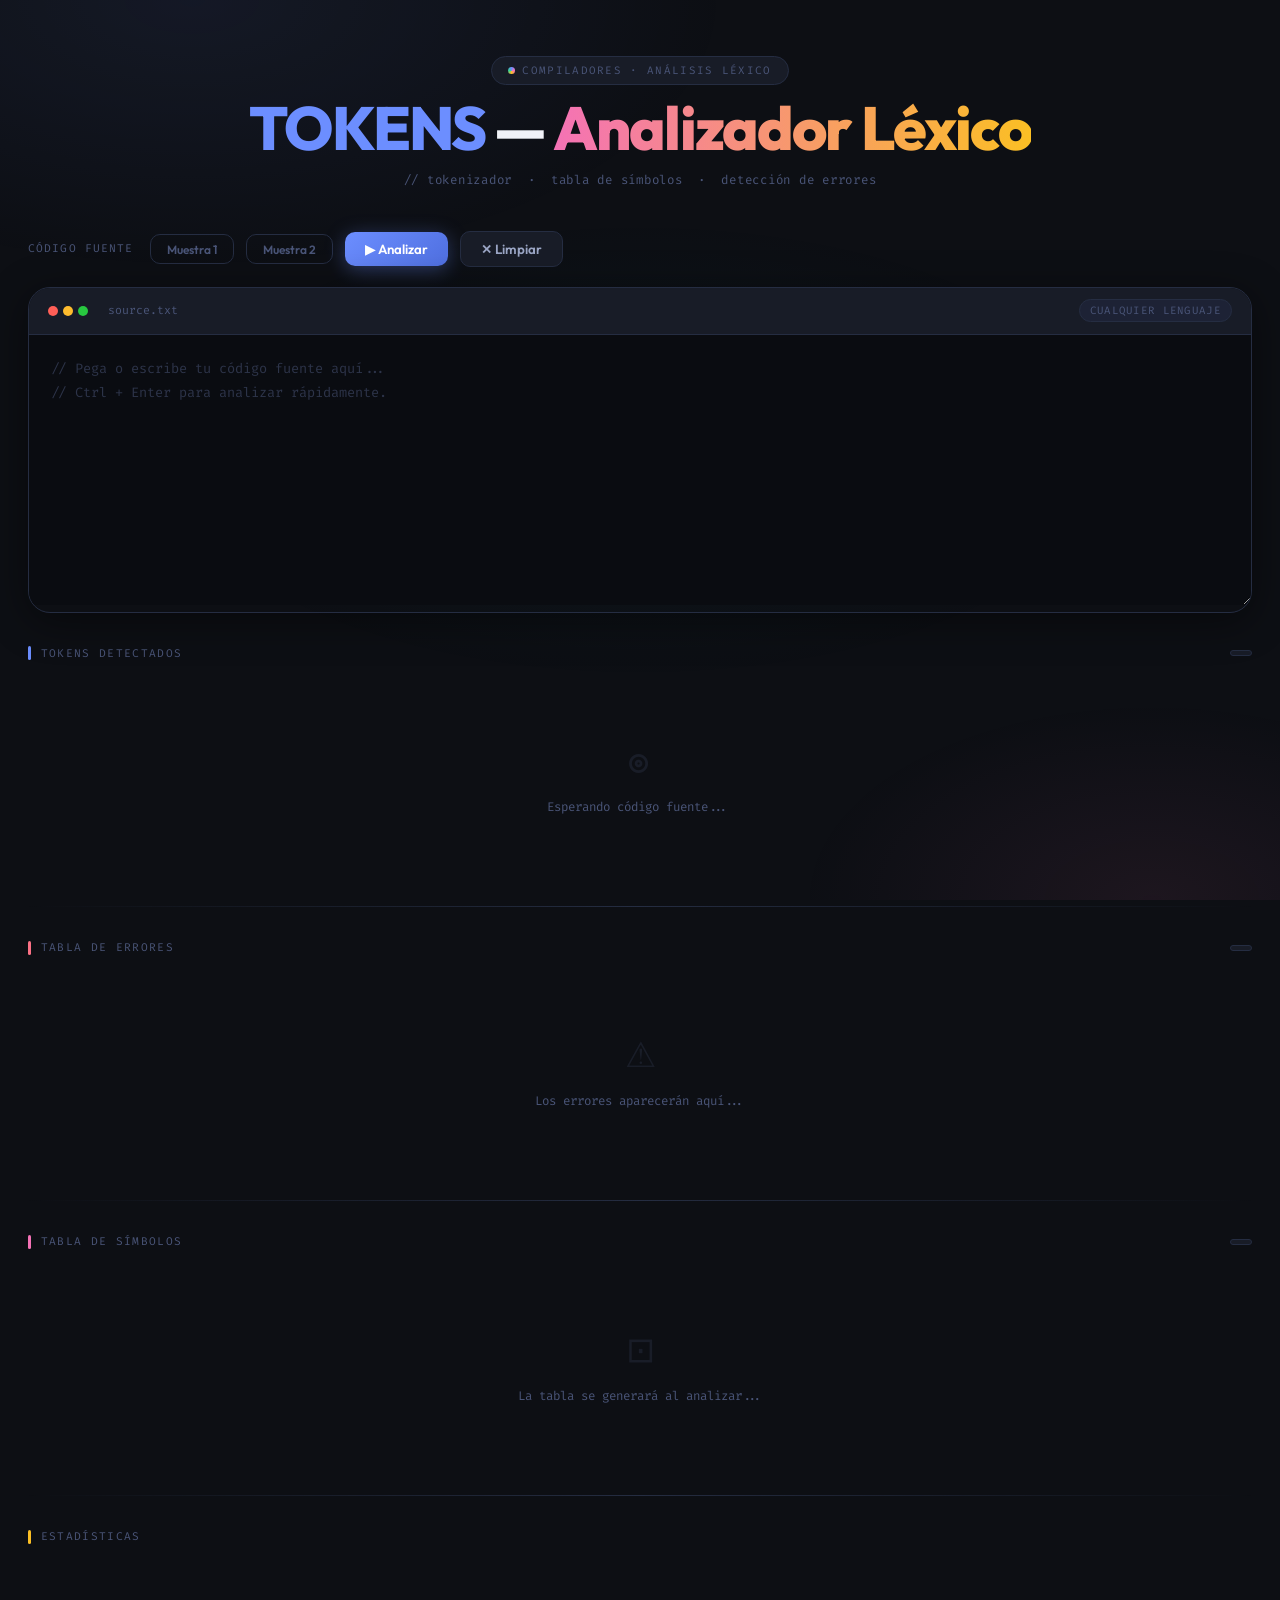
<file: index.html>
<!DOCTYPE html>
<html lang="es">
<head>
  <meta charset="UTF-8" />
  <meta name="viewport" content="width=device-width, initial-scale=1.0" />
  <title>Analizador Léxico — TOKENS</title>
  <link rel="preconnect" href="https://fonts.googleapis.com" />
  <link rel="preconnect" href="https://fonts.gstatic.com" crossorigin />
  <link href="https://fonts.googleapis.com/css2?family=Outfit:wght@300;400;500;600;700;800&family=Fira+Code:wght@300;400;500;600&display=swap" rel="stylesheet" />
  <link rel="stylesheet" href="css/styles.css" />
</head>
<body>

<div class="wrap">

  <header class="hdr">
    <div class="hdr-tag">
      <span class="hdr-tag-dot"></span>
      Compiladores · Análisis Léxico
    </div>
    <h1 class="hdr-title">
      <span class="word-1">TOKENS</span>
      <span class="word-2"> —</span>
      <span class="word-3"> Analizador Léxico</span>
    </h1>
    <p class="hdr-sub">// tokenizador &nbsp;·&nbsp; tabla de símbolos &nbsp;·&nbsp; detección de errores</p>
  </header>

  <div class="action-bar">
    <span class="action-bar-title">Código fuente</span>
    <button class="btn btn-sample" onclick="loadSample(1)">Muestra 1</button>
    <button class="btn btn-sample" onclick="loadSample(2)">Muestra 2</button>
    <button class="btn btn-run" onclick="analyze()">▶ Analizar</button>
    <button class="btn btn-clear" onclick="clearAll()">✕ Limpiar</button>
  </div>

  <div class="editor-wrap">
    <div class="editor-topbar">
      <div class="mac-dots">
        <div class="mac-dot" style="background:#ff5f57;"></div>
        <div class="mac-dot" style="background:#febc2e;"></div>
        <div class="mac-dot" style="background:#28c840;"></div>
      </div>
      <span style="font-family:var(--f-code);font-size:.72rem;color:var(--tx-muted);margin-left:.5rem;">source.txt</span>
      <span class="editor-lang">cualquier lenguaje</span>
    </div>
    <textarea
      id="codeInput"
      class="code-area"
      spellcheck="false"
      placeholder="// Pega o escribe tu código fuente aquí...
// Ctrl + Enter para analizar rápidamente."
    ></textarea>
  </div>

  <div class="results-section">
    <div class="section-label label-tokens">
      Tokens detectados
      <span id="tokCount" class="section-count"></span>
    </div>
    <div id="tokensGrid" class="tokens-grid">
      <div class="empty" style="grid-column:1/-1">
        <span class="empty-icon">◎</span>
        <span>Esperando código fuente...</span>
      </div>
    </div>
  </div>

  <div class="divider"></div>

  <div class="results-section">
    <div class="section-label label-errors">
      Tabla de Errores
      <span id="errCount" class="section-count"></span>
    </div>
    <div id="errWrap">
      <div class="empty">
        <span class="empty-icon">⚠</span>
        <span>Los errores aparecerán aquí...</span>
      </div>
    </div>
  </div>

  <div class="divider"></div>

  <div class="results-section">
    <div class="section-label label-symbols">
      Tabla de Símbolos
      <span id="symCount" class="section-count"></span>
    </div>
    <div id="symWrap">
      <div class="empty">
        <span class="empty-icon">⊡</span>
        <span>La tabla se generará al analizar...</span>
      </div>
    </div>
  </div>

  <div class="divider"></div>

  <div class="results-section">
    <div class="section-label label-stats">Estadísticas</div>
    <div id="statsWrap"></div>
  </div>

</div>

<!-- Orden importa: constants → lexer → render → app -->
<script src="js/constants.js"></script>
<script src="js/lexer.js"></script>
<script src="js/render.js"></script>
<script src="js/app.js"></script>
</body>
</html>
</file>
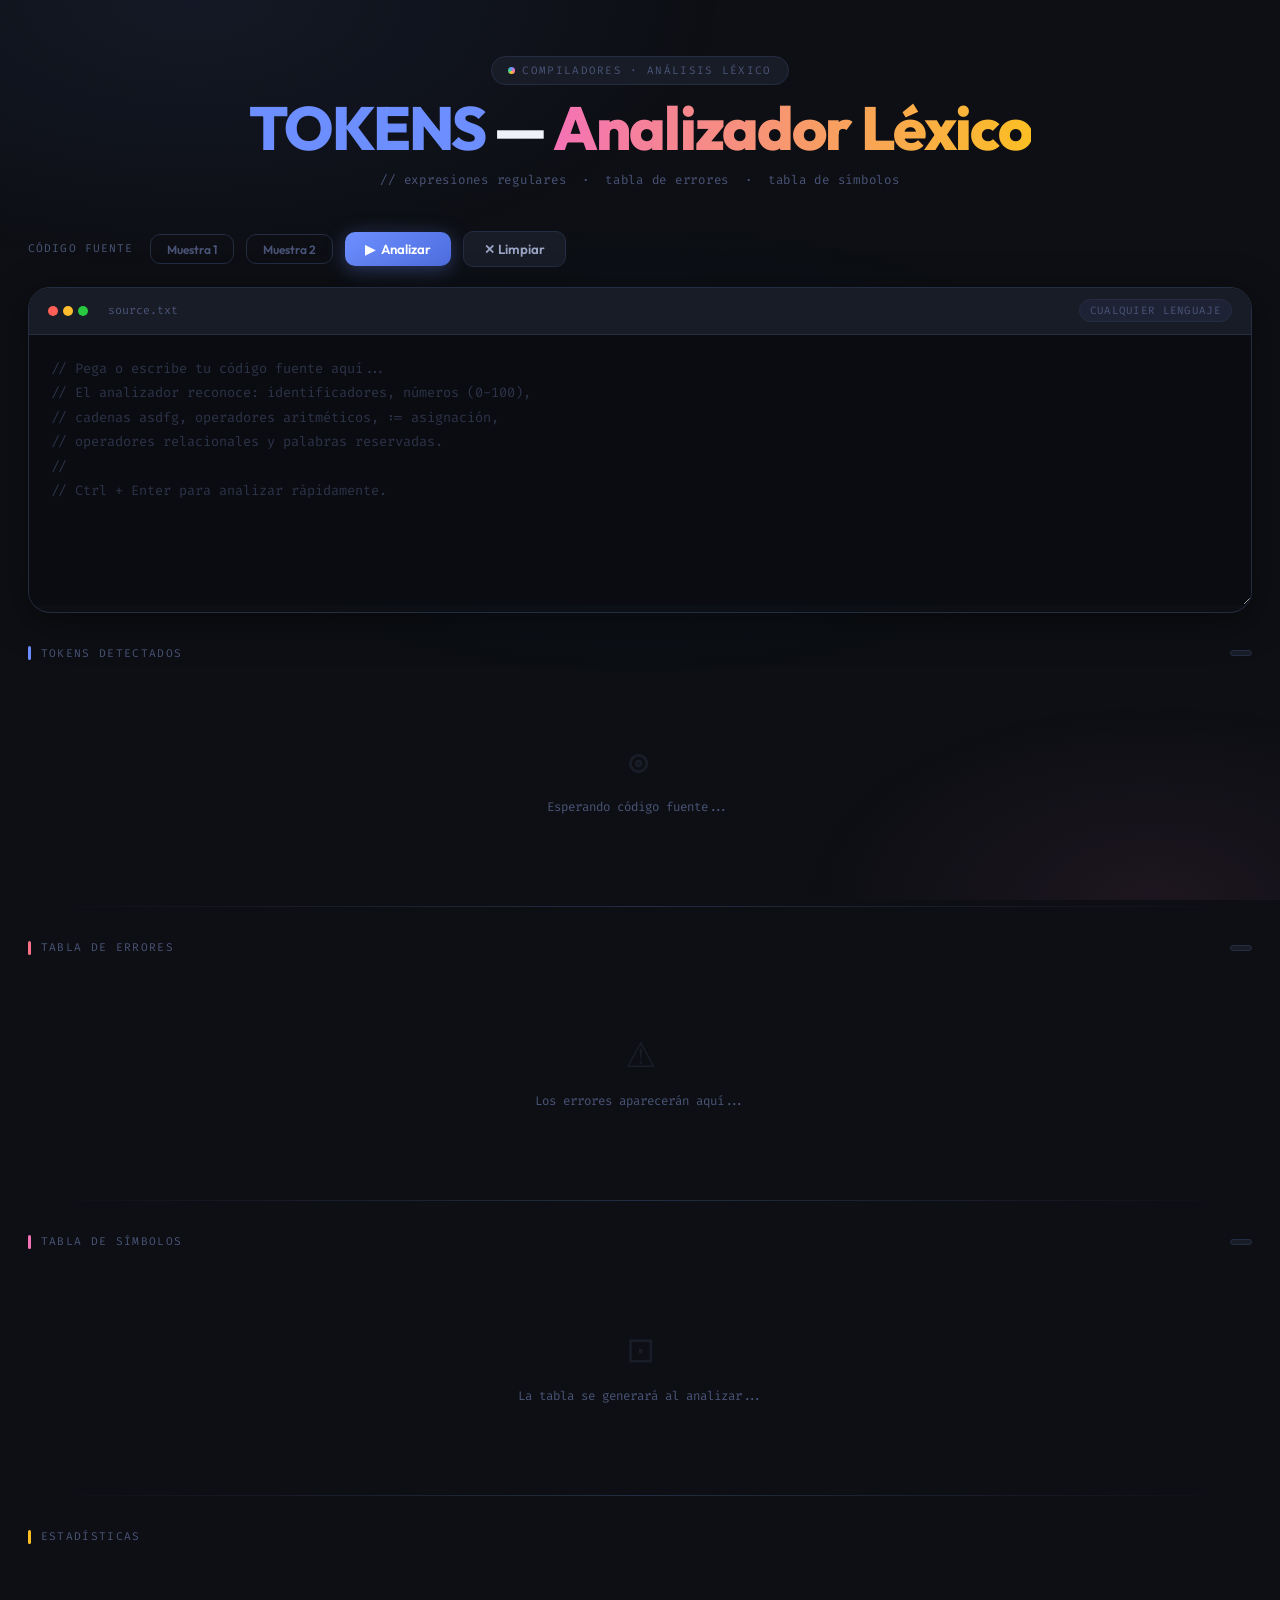
<file: html/index.html>
<!DOCTYPE html>
<html lang="es">
<head>
  <meta charset="UTF-8" />
  <meta name="viewport" content="width=device-width, initial-scale=1.0" />
  <title>Analizador Léxico — TOKENS</title>
  <link rel="preconnect" href="https://fonts.googleapis.com" />
  <link rel="preconnect" href="https://fonts.gstatic.com" crossorigin />
  <link href="https://fonts.googleapis.com/css2?family=Outfit:wght@300;400;500;600;700;800&family=Fira+Code:wght@300;400;500;600&display=swap" rel="stylesheet" />
  <link rel="stylesheet" href="/css/styles.css" />
</head>
<body>

<div class="wrap">

  <!-- ══ HEADER ══════════════════════════════════════════ -->
  <header class="hdr">
    <div class="hdr-tag">
      <span class="hdr-tag-dot"></span>
      Compiladores · Análisis Léxico
    </div>
    <h1 class="hdr-title">
      <span class="word-1">TOKENS</span>
      <span class="word-2"> —</span>
      <span class="word-3"> Analizador Léxico</span>
    </h1>
    <p class="hdr-sub">// expresiones regulares &nbsp;·&nbsp; tabla de errores &nbsp;·&nbsp; tabla de símbolos</p>
  </header>

  <!-- ══ EDITOR ═══════════════════════════════════════════ -->
  <div class="action-bar">
    <span class="action-bar-title">Código fuente</span>
    <button class="btn btn-sample" onclick="loadSample(1)">Muestra 1</button>
    <button class="btn btn-sample" onclick="loadSample(2)">Muestra 2</button>
    <button class="btn btn-run"   onclick="analyze()">▶ &nbsp;Analizar</button>
    <button class="btn btn-clear" onclick="clearAll()">✕ Limpiar</button>
  </div>

  <div class="editor-wrap">
    <div class="editor-topbar">
      <div class="mac-dots">
        <div class="mac-dot" style="background:#ff5f57;"></div>
        <div class="mac-dot" style="background:#febc2e;"></div>
        <div class="mac-dot" style="background:#28c840;"></div>
      </div>
      <span style="font-family:var(--f-code);font-size:.72rem;color:var(--tx-muted);margin-left:.5rem;">
        source.txt
      </span>
      <span class="editor-lang">cualquier lenguaje</span>
    </div>
    <textarea
      id="codeInput"
      class="code-area"
      spellcheck="false"
      placeholder="// Pega o escribe tu código fuente aquí...
// El analizador reconoce: identificadores, números (0-100),
// cadenas asdfg, operadores aritméticos, := asignación,
// operadores relacionales y palabras reservadas.
//
// Ctrl + Enter para analizar rápidamente."
    ></textarea>
  </div>

  <!-- ══ TOKENS ════════════════════════════════════════════ -->
  <div class="results-section">
    <div class="section-label label-tokens">
      Tokens detectados
      <span id="tokCount" class="section-count"></span>
    </div>
    <div id="tokensGrid" class="tokens-grid">
      <div class="empty" style="grid-column:1/-1">
        <span class="empty-icon">◎</span>
        <span>Esperando código fuente...</span>
      </div>
    </div>
  </div>

  <div class="divider"></div>

  <!-- ══ TABLA DE ERRORES ══════════════════════════════════ -->
  <div class="results-section">
    <div class="section-label label-errors">
      Tabla de Errores
      <span id="errCount" class="section-count"></span>
    </div>
    <div id="errWrap">
      <div class="empty">
        <span class="empty-icon">⚠</span>
        <span>Los errores aparecerán aquí...</span>
      </div>
    </div>
  </div>

  <div class="divider"></div>

  <!-- ══ TABLA DE SÍMBOLOS ═════════════════════════════════ -->
  <div class="results-section">
    <div class="section-label label-symbols">
      Tabla de Símbolos
      <span id="symCount" class="section-count"></span>
    </div>
    <div id="symWrap">
      <div class="empty">
        <span class="empty-icon">⊡</span>
        <span>La tabla se generará al analizar...</span>
      </div>
    </div>
  </div>

  <div class="divider"></div>

  <!-- ══ ESTADÍSTICAS ══════════════════════════════════════ -->
  <div class="results-section">
    <div class="section-label label-stats">Estadísticas</div>
    <div id="statsWrap"></div>
  </div>

</div><!-- /wrap -->

  <!-- Orden de carga importante: constants → lexer → render → app -->
  <script src="/js/constants.js"></script>
  <script src="/js/lexer.js"></script>
  <script src="/js/render.js"></script>
  <script src="/js/app.js"></script>
</body>
</html>
</file>
<file: css/styles.css>
@import url('https://fonts.googleapis.com/css2?family=Outfit:wght@300;400;500;600;700;800&family=Fira+Code:wght@300;400;500;600&display=swap');

:root {
  --bg:        #0d0f14;
  --s1:        #13161e;
  --s2:        #181c27;
  --s3:        #1d2235;
  --border:    #252d42;
  --border2:   rgba(255,255,255,0.05);
  --indigo:    #6c8eff;
  --violet:    #a78bfa;
  --fuchsia:   #f472b6;
  --amber:     #fbbf24;
  --emerald:   #34d399;
  --cyan:      #22d3ee;
  --coral:     #fb7185;
  --lime:      #a3e635;
  --t-kw:      var(--violet);
  --t-id:      var(--indigo);
  --t-num:     var(--emerald);
  --t-str:     var(--amber);
  --t-arith:   var(--fuchsia);
  --t-assign:  var(--fuchsia);
  --t-rel:     var(--cyan);
  --t-err:     var(--coral);
  --f-ui:      'Outfit', sans-serif;
  --f-code:    'Fira Code', monospace;
  --tx:        #f0f2f8;
  --tx-soft:   #9aa5c4;
  --tx-muted:  #4a5578;
  --r:         10px;
  --r-lg:      16px;
  --r-xl:      22px;
  --r-full:    999px;
}

*, *::before, *::after { margin:0; padding:0; box-sizing:border-box; }
html { scroll-behavior:smooth; }

body {
  background: var(--bg);
  color: var(--tx);
  font-family: var(--f-ui);
  font-size: 15px;
  line-height: 1.6;
  min-height: 100vh;
  overflow-x: hidden;
}

body::before {
  content: '';
  position: fixed; inset: 0;
  background:
    radial-gradient(ellipse 70% 50% at 15% 0%,   rgba(108,142,255,.08) 0%, transparent 60%),
    radial-gradient(ellipse 50% 40% at 90% 100%,  rgba(244,114,182,.07) 0%, transparent 55%),
    radial-gradient(ellipse 60% 40% at 50% 50%,   rgba(34,211,238,.04)  0%, transparent 65%);
  pointer-events: none;
  z-index: 0;
}

.wrap {
  position: relative;
  z-index: 1;
  max-width: 1380px;
  margin: 0 auto;
  padding: 0 1.75rem 5rem;
}

.hdr {
  padding: 3.5rem 0 2.5rem;
  display: flex;
  flex-direction: column;
  align-items: center;
  text-align: center;
  gap: .6rem;
}

.hdr-tag {
  display: inline-flex;
  align-items: center;
  gap: 7px;
  background: var(--s2);
  border: 1px solid var(--border);
  border-radius: var(--r-full);
  padding: 5px 16px;
  font-family: var(--f-code);
  font-size: .68rem;
  color: var(--tx-muted);
  letter-spacing: .12em;
  text-transform: uppercase;
}

.hdr-tag-dot {
  width: 7px; height: 7px;
  border-radius: 50%;
  background: conic-gradient(var(--indigo), var(--fuchsia), var(--amber), var(--emerald), var(--indigo));
  animation: spin 4s linear infinite;
}

@keyframes spin { to { transform: rotate(360deg); } }

.hdr-title {
  font-size: clamp(2.4rem, 5.5vw, 3.8rem);
  font-weight: 800;
  letter-spacing: -.03em;
  line-height: 1.1;
}

.hdr-title .word-1 { color: var(--indigo); }
.hdr-title .word-2 { color: var(--tx); }
.hdr-title .word-3 {
  background: linear-gradient(90deg, var(--fuchsia), var(--amber));
  -webkit-background-clip: text;
  -webkit-text-fill-color: transparent;
  background-clip: text;
}

.hdr-sub {
  font-family: var(--f-code);
  font-size: .78rem;
  color: var(--tx-muted);
  letter-spacing: .06em;
}

.action-bar {
  display: flex;
  align-items: center;
  gap: .75rem;
  margin-bottom: 1.25rem;
  flex-wrap: wrap;
}

.action-bar-title {
  font-family: var(--f-code);
  font-size: .7rem;
  color: var(--tx-muted);
  letter-spacing: .1em;
  text-transform: uppercase;
  margin-right: .25rem;
}

.btn {
  display: inline-flex;
  align-items: center;
  gap: 6px;
  padding: .55rem 1.25rem;
  border: none;
  border-radius: var(--r);
  font-family: var(--f-ui);
  font-weight: 600;
  font-size: .83rem;
  cursor: pointer;
  transition: all .18s ease;
  white-space: nowrap;
}

.btn-run {
  background: linear-gradient(135deg, var(--indigo), #4f6fe0);
  color: #fff;
  box-shadow: 0 4px 20px rgba(108,142,255,.35);
}
.btn-run:hover  { transform: translateY(-2px); box-shadow: 0 6px 28px rgba(108,142,255,.5); }
.btn-run:active { transform: translateY(0); }

.btn-clear {
  background: var(--s2);
  color: var(--tx-soft);
  border: 1px solid var(--border);
}
.btn-clear:hover { background: var(--s3); color: var(--tx); }

.btn-sample {
  background: transparent;
  color: var(--tx-muted);
  border: 1px solid var(--border);
  font-size: .75rem;
  padding: .42rem 1rem;
}
.btn-sample:hover { border-color: var(--indigo); color: var(--indigo); }

.editor-wrap {
  position: relative;
  border-radius: var(--r-xl);
  border: 1px solid var(--border);
  overflow: hidden;
  box-shadow: 0 8px 40px rgba(0,0,0,.45);
}

.editor-topbar {
  background: var(--s2);
  border-bottom: 1px solid var(--border);
  padding: .7rem 1.2rem;
  display: flex;
  align-items: center;
  gap: .75rem;
}

.mac-dots { display:flex; gap:5px; }
.mac-dot  { width:10px; height:10px; border-radius:50%; }

.editor-lang {
  font-family: var(--f-code);
  font-size: .67rem;
  color: var(--tx-muted);
  letter-spacing: .12em;
  text-transform: uppercase;
  margin-left: auto;
  background: var(--s3);
  border: 1px solid var(--border);
  border-radius: var(--r-full);
  padding: 2px 10px;
}

.code-area {
  width: 100%;
  min-height: 270px;
  background: #0a0c11;
  border: none;
  color: var(--tx);
  font-family: var(--f-code);
  font-size: .85rem;
  line-height: 1.8;
  padding: 1.4rem;
  resize: vertical;
  outline: none;
  tab-size: 2;
  caret-color: var(--indigo);
}
.code-area::placeholder { color: var(--tx-muted); opacity: .55; }

.results-section { margin-top: 2rem; }

.section-label {
  display: flex;
  align-items: center;
  gap: .6rem;
  font-family: var(--f-code);
  font-size: .7rem;
  color: var(--tx-muted);
  letter-spacing: .12em;
  text-transform: uppercase;
  margin-bottom: .9rem;
}

.section-label::before {
  content: '';
  display: block;
  width: 3px;
  height: 14px;
  border-radius: 2px;
}

.label-tokens::before  { background: var(--indigo); }
.label-errors::before  { background: var(--coral); }
.label-symbols::before { background: var(--fuchsia); }
.label-stats::before   { background: var(--amber); }

.section-count {
  margin-left: auto;
  background: var(--s2);
  border: 1px solid var(--border);
  border-radius: var(--r-full);
  padding: 2px 10px;
  font-size: .68rem;
}

.tokens-grid {
  display: grid;
  grid-template-columns: repeat(auto-fill, minmax(310px, 1fr));
  gap: .5rem;
  max-height: 480px;
  overflow-y: auto;
  padding-right: .25rem;
}

.tok-card {
  background: var(--s1);
  border: 1px solid var(--border2);
  border-radius: var(--r);
  padding: .6rem .9rem;
  display: flex;
  align-items: center;
  gap: .7rem;
  transition: background .15s, border-color .15s;
  animation: card-in .2s ease both;
  flex-wrap: wrap;
}

@keyframes card-in {
  from { opacity:0; transform:translateY(6px); }
  to   { opacity:1; transform:translateY(0); }
}

.tok-card:hover { background: var(--s2); border-color: var(--border); }

.tok-index {
  font-family: var(--f-code);
  font-size: .65rem;
  color: var(--tx-muted);
  min-width: 22px;
  text-align: right;
}

.tok-pill {
  font-family: var(--f-code);
  font-size: .63rem;
  font-weight: 500;
  padding: 3px 9px;
  border-radius: var(--r-full);
  white-space: nowrap;
  min-width: 118px;
  text-align: center;
  letter-spacing: .04em;
}

.pill-kw     { background:rgba(167,139,250,.14); color:var(--t-kw);    border:1px solid rgba(167,139,250,.25); }
.pill-id     { background:rgba(108,142,255,.12); color:var(--t-id);    border:1px solid rgba(108,142,255,.22); }
.pill-num    { background:rgba(52,211,153,.12);  color:var(--t-num);   border:1px solid rgba(52,211,153,.22);  }
.pill-str    { background:rgba(251,191,36,.12);  color:var(--t-str);   border:1px solid rgba(251,191,36,.22);  }
.pill-arith  { background:rgba(244,114,182,.12); color:var(--t-arith); border:1px solid rgba(244,114,182,.22); }
.pill-assign { background:rgba(244,114,182,.12); color:var(--t-assign);border:1px solid rgba(244,114,182,.22); }
.pill-rel    { background:rgba(34,211,238,.10);  color:var(--t-rel);   border:1px solid rgba(34,211,238,.20);  }
.pill-err    { background:rgba(251,113,133,.12); color:var(--t-err);   border:1px solid rgba(251,113,133,.28); }

.tok-value {
  font-family: var(--f-code);
  font-size: .83rem;
  color: var(--tx);
  flex: 1;
  overflow: hidden;
  text-overflow: ellipsis;
  white-space: nowrap;
}

.tok-line {
  font-family: var(--f-code);
  font-size: .62rem;
  color: var(--tx-muted);
  margin-left: auto;
}

.tok-err-msg {
  font-family: var(--f-code);
  font-size: .68rem;
  color: var(--t-err);
  opacity: .85;
  width: 100%;
}

.sym-wrap {
  background: var(--s1);
  border: 1px solid var(--border);
  border-radius: var(--r-xl);
  overflow: hidden;
}

.sym-table {
  width: 100%;
  border-collapse: collapse;
  font-family: var(--f-code);
  font-size: .78rem;
}

.sym-table th {
  background: var(--s2);
  color: var(--tx-muted);
  font-size: .65rem;
  font-weight: 500;
  letter-spacing: .1em;
  text-transform: uppercase;
  padding: .75rem 1.1rem;
  text-align: left;
  border-bottom: 1px solid var(--border);
  white-space: nowrap;
}

.sym-table td {
  padding: .55rem 1.1rem;
  border-bottom: 1px solid var(--border2);
  color: var(--tx-soft);
  transition: background .12s;
}

.sym-table tr:hover td { background: var(--s2); }
.sym-table tr:last-child td { border-bottom: none; }

.td-kw     { color: var(--t-kw)    !important; }
.td-id     { color: var(--t-id)    !important; }
.td-num    { color: var(--t-num)   !important; }
.td-str    { color: var(--t-str)   !important; }
.td-arith  { color: var(--t-arith) !important; }
.td-rel    { color: var(--t-rel)   !important; }
.td-err    { color: var(--t-err)   !important; }

.occ {
  display: inline-flex;
  align-items: center;
  justify-content: center;
  min-width: 26px;
  height: 20px;
  background: var(--s3);
  border: 1px solid var(--border);
  border-radius: var(--r-full);
  font-size: .68rem;
  color: var(--tx-muted);
  padding: 0 7px;
}

.stats-row {
  display: flex;
  flex-wrap: wrap;
  gap: .75rem;
}

.stat-card {
  flex: 1;
  min-width: 110px;
  background: var(--s1);
  border: 1px solid var(--border);
  border-radius: var(--r-lg);
  padding: 1rem 1.25rem;
  position: relative;
  overflow: hidden;
}

.stat-card::after {
  content: '';
  position: absolute;
  bottom: 0; left: 0; right: 0;
  height: 3px;
  border-radius: 0 0 var(--r-lg) var(--r-lg);
}

.stat-total::after { background: linear-gradient(90deg, var(--indigo), var(--cyan)); }
.stat-kw::after    { background: var(--t-kw); }
.stat-id::after    { background: var(--t-id); }
.stat-num::after   { background: var(--t-num); }
.stat-str::after   { background: var(--t-str); }
.stat-ops::after   { background: var(--t-arith); }
.stat-err::after   { background: var(--t-err); }

.stat-n {
  font-family: var(--f-code);
  font-size: 1.9rem;
  font-weight: 600;
  line-height: 1;
  margin-bottom: .3rem;
}

.stat-lbl {
  font-size: .68rem;
  color: var(--tx-muted);
  text-transform: uppercase;
  letter-spacing: .08em;
}

.err-type-badge {
  font-family: var(--f-code);
  font-size: .72rem;
  font-weight: 500;
  letter-spacing: .04em;
}

.err-ok {
  display: flex;
  align-items: center;
  gap: .6rem;
  padding: 1rem 1.25rem;
  background: rgba(52,211,153,.06);
  border: 1px solid rgba(52,211,153,.2);
  border-radius: var(--r);
  font-family: var(--f-code);
  font-size: .82rem;
  color: var(--emerald);
}

.empty {
  display: flex;
  flex-direction: column;
  align-items: center;
  justify-content: center;
  gap: .55rem;
  padding: 3.5rem 1rem;
  color: var(--tx-muted);
  font-family: var(--f-code);
  font-size: .78rem;
}

.empty-icon { font-size: 2.2rem; opacity: .2; }

.divider {
  height: 1px;
  background: linear-gradient(90deg, transparent, var(--border), transparent);
  margin: 2rem 0;
}

::-webkit-scrollbar              { width:5px; height:5px; }
::-webkit-scrollbar-track        { background:transparent; }
::-webkit-scrollbar-thumb        { background:var(--border); border-radius:4px; }
::-webkit-scrollbar-thumb:hover  { background:var(--tx-muted); }

@media (max-width: 640px) {
  .hdr-title { font-size: 2rem; }
  .tokens-grid { grid-template-columns: 1fr; }
  .stats-row { gap: .5rem; }
  .stat-card { min-width: 90px; padding: .75rem 1rem; }
  .stat-n    { font-size: 1.5rem; }
}
</file>
